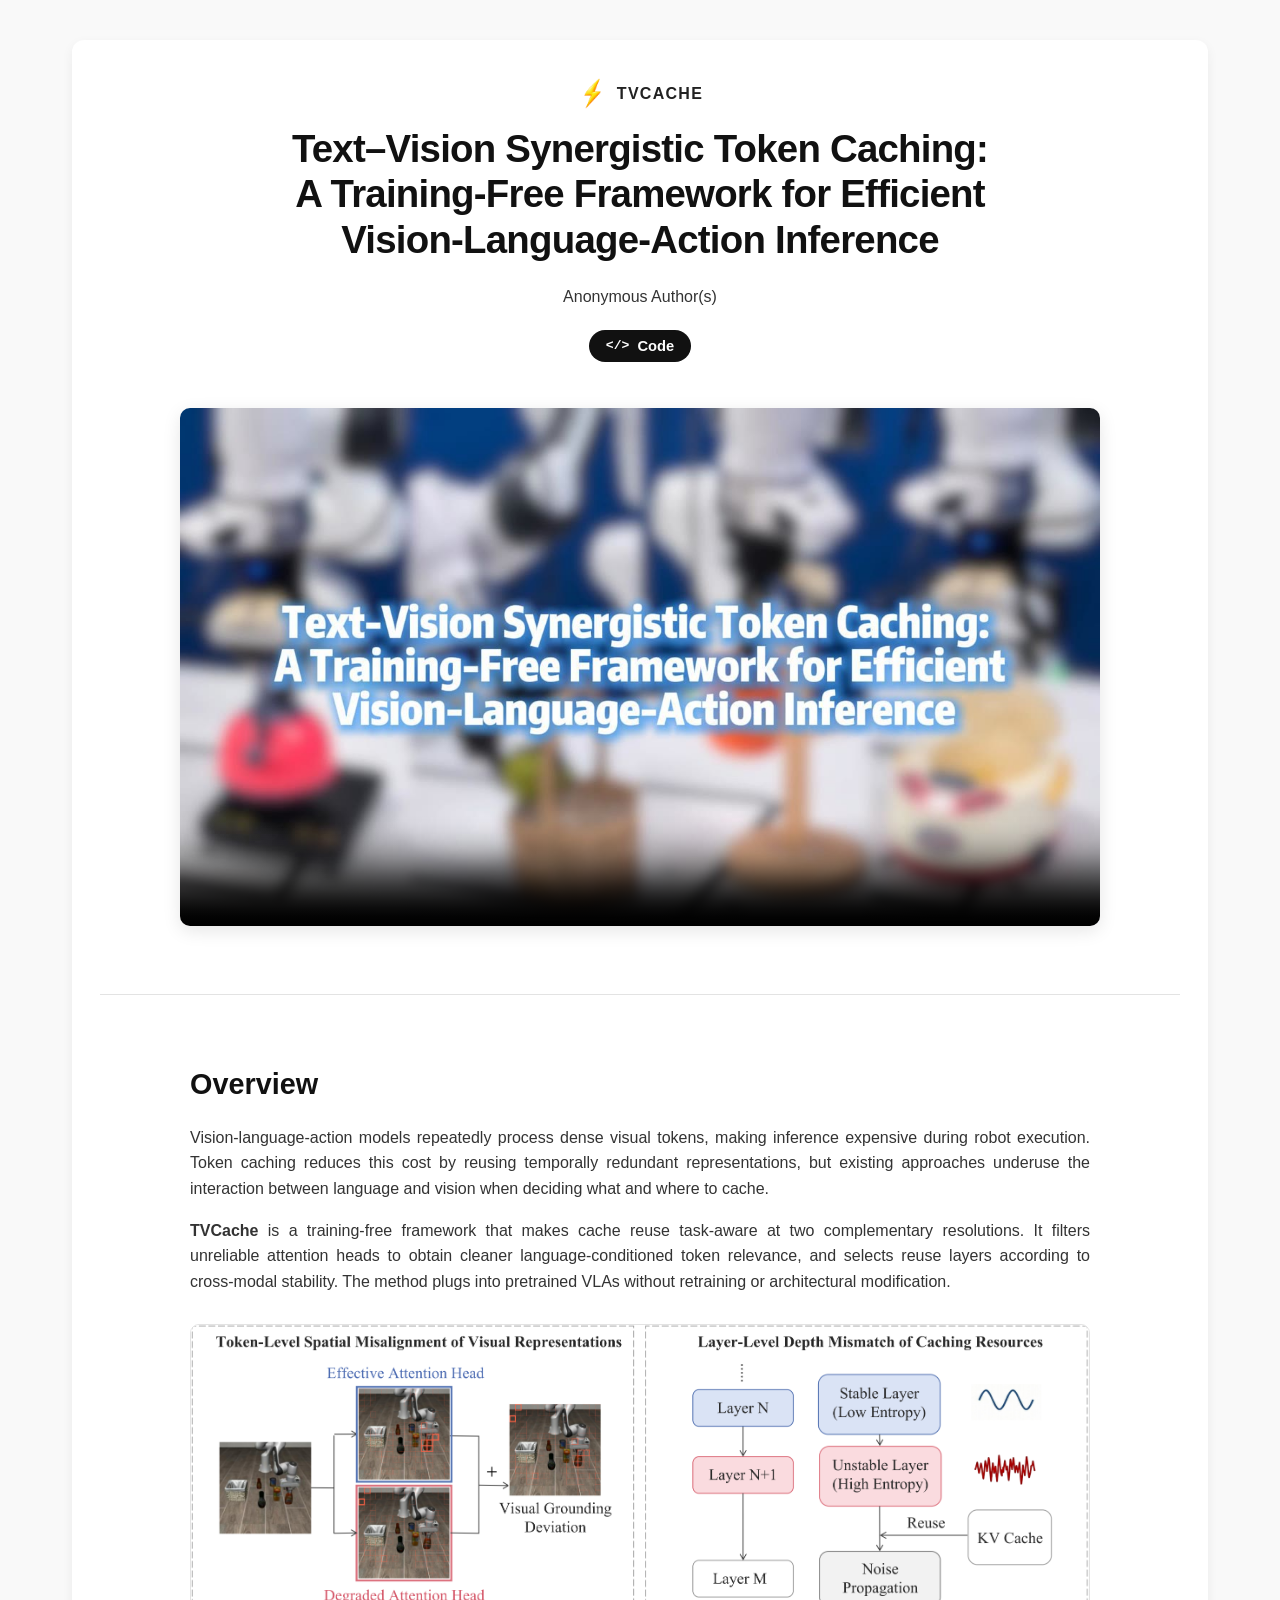
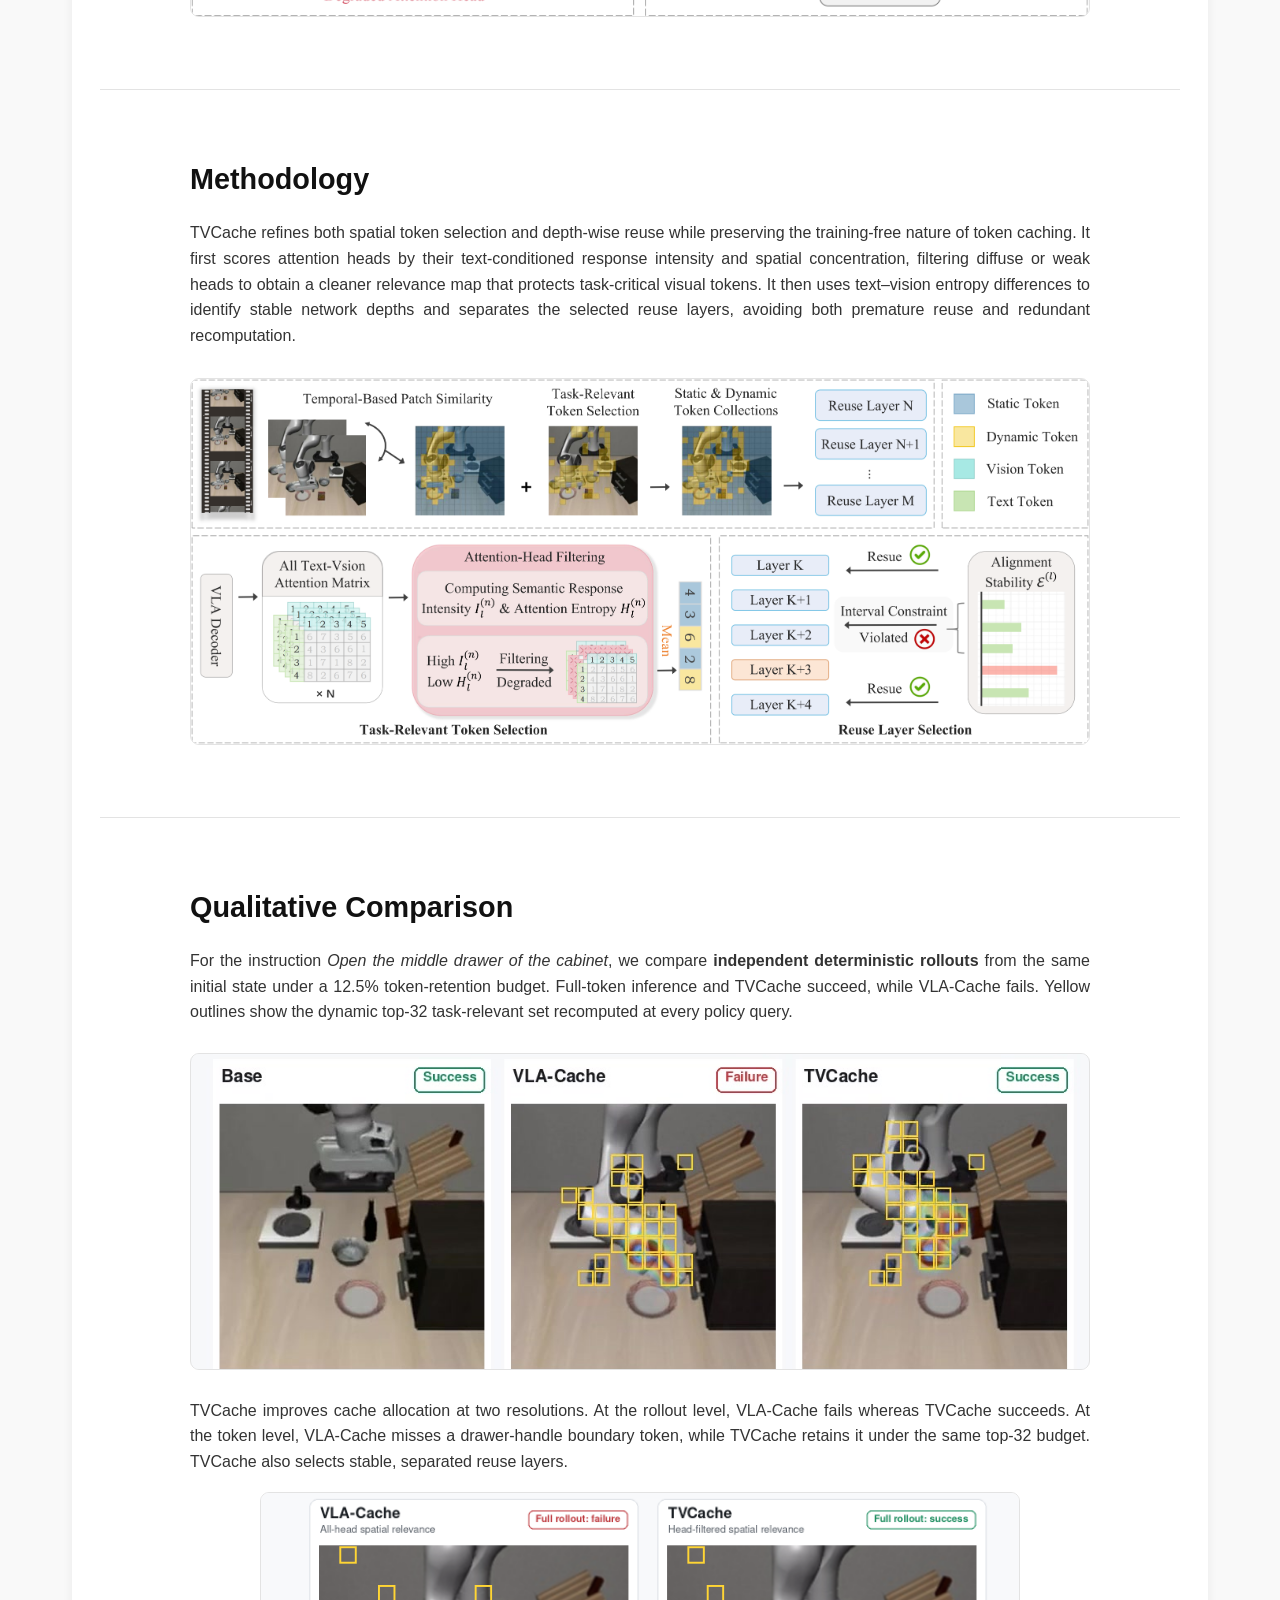
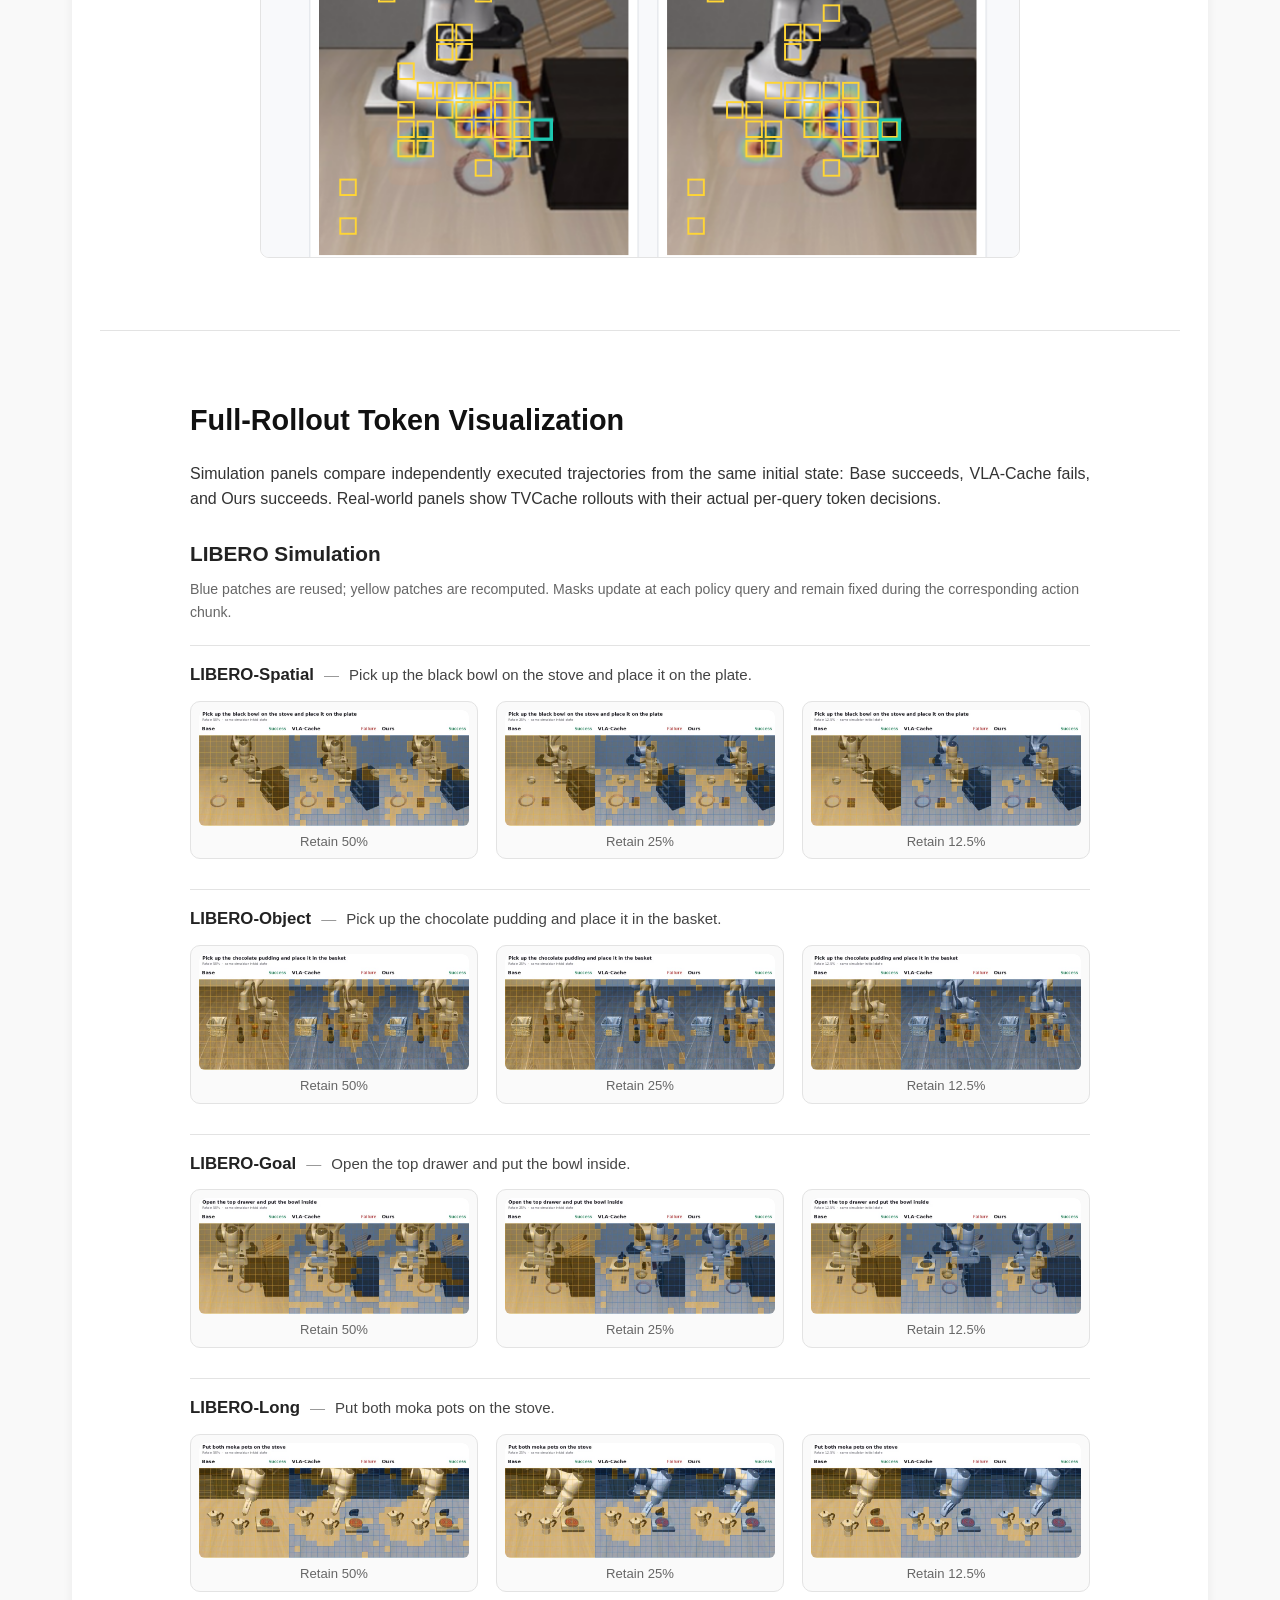
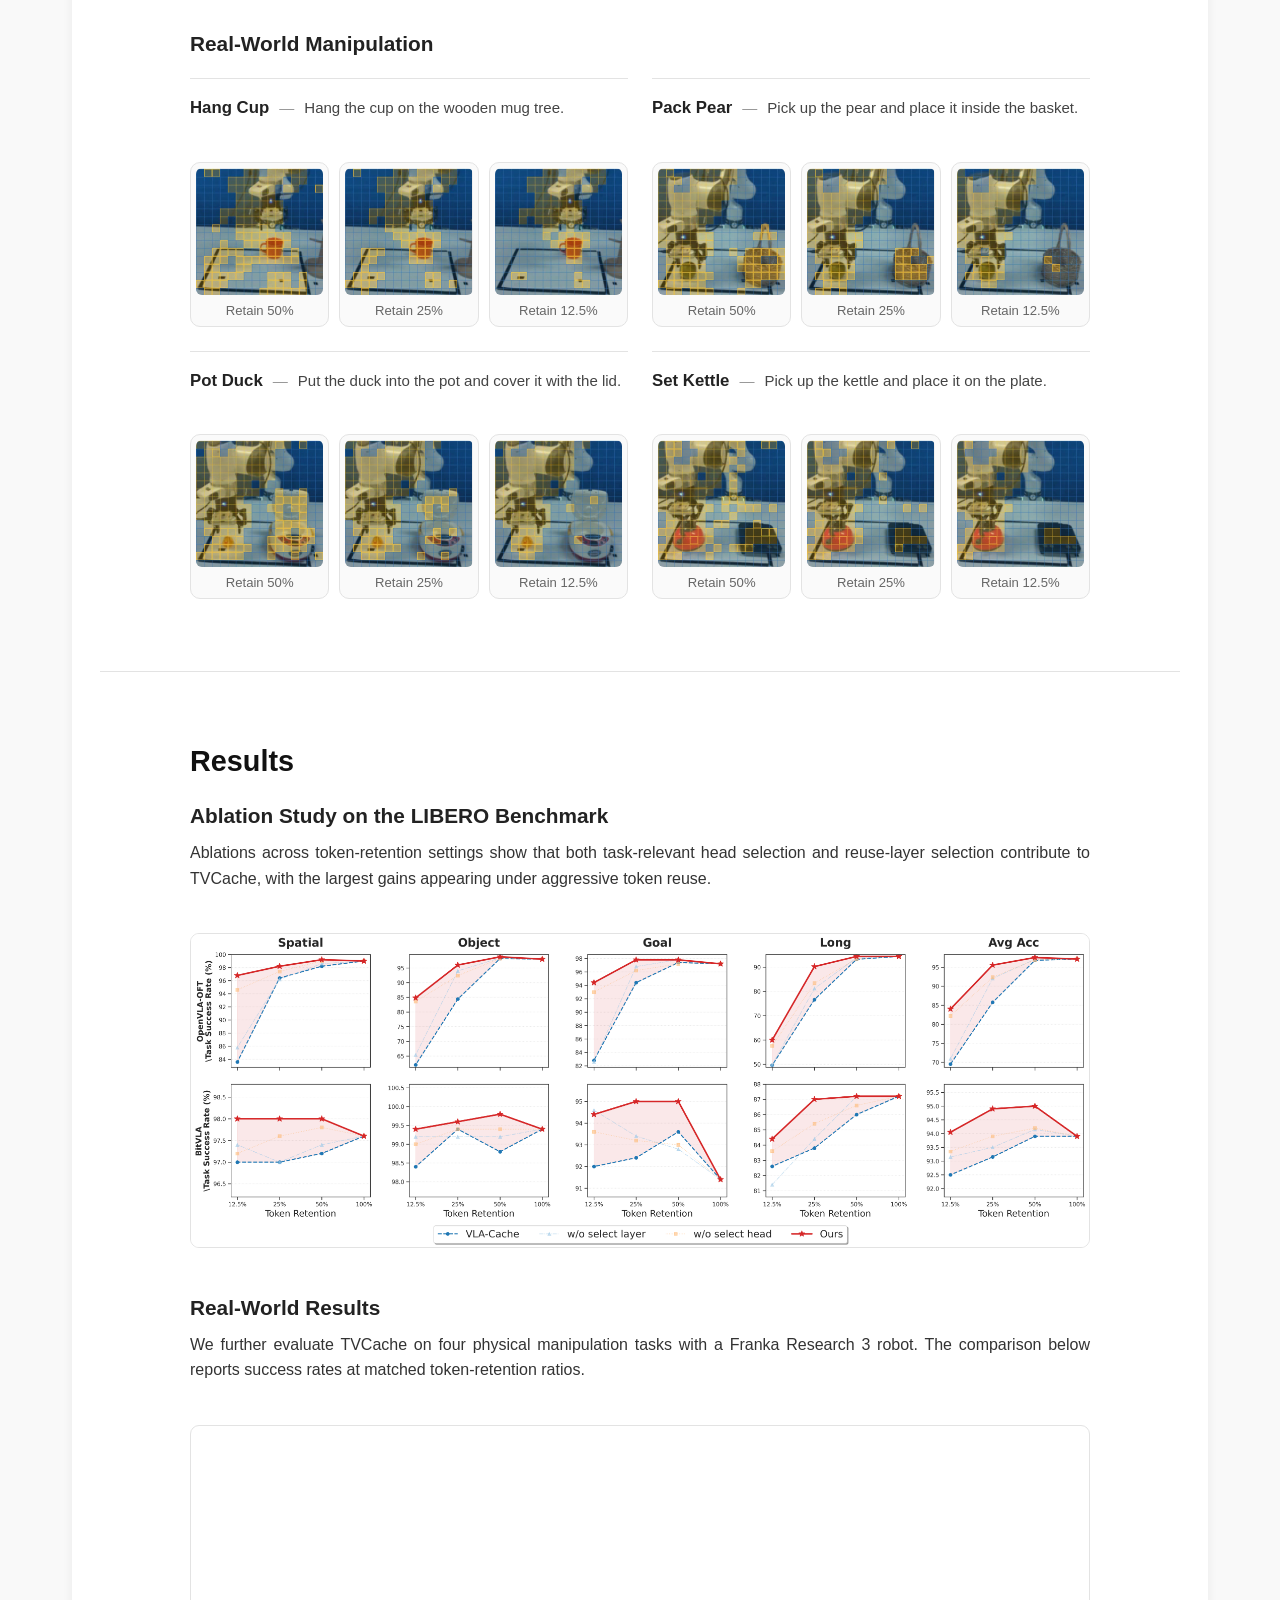
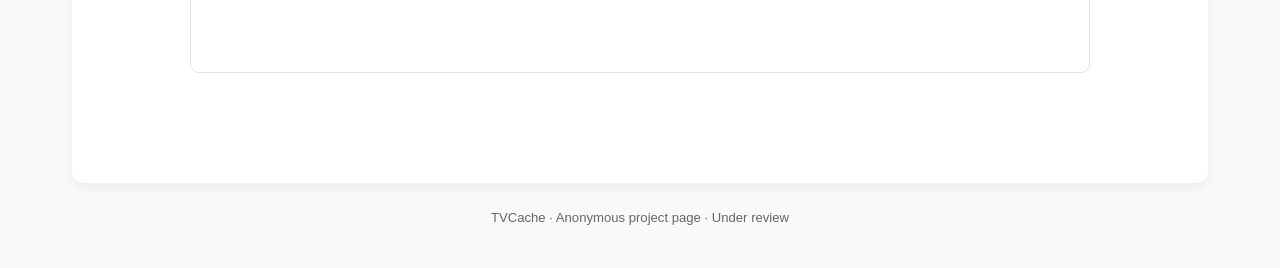
<file: index.html>
<!doctype html>
<html lang="en">
<head>
  <meta charset="utf-8">
  <meta name="viewport" content="width=device-width, initial-scale=1">
  <meta name="robots" content="noindex, nofollow, noarchive, nosnippet, noimageindex">
  <meta name="googlebot" content="noindex, nofollow, noarchive, nosnippet, noimageindex">
  <meta name="referrer" content="no-referrer">
  <meta name="description" content="">
  <title>TVCache · Anonymous Project Page</title>
  <link rel="icon" href="assets/robot-arm-3.png" type="image/png">
  <link rel="stylesheet" href="styles.css">
</head>
<body>
  <main>
    <section class="hero">
      <div class="container hero-inner">
        <div class="title-lockup" aria-label="TVCache">
          <img src="assets/robot-arm-3.png" alt="" aria-hidden="true">
          <span>TVCache</span>
        </div>
        <h1>
          <span class="title-line">Text–Vision Synergistic Token Caching:</span>
          <span class="title-line">A Training-Free Framework for Efficient</span>
          <span class="title-line">Vision-Language-Action Inference</span>
        </h1>
        <p class="authors">Anonymous Author(s)</p>
        <div class="project-links">
          <a class="project-link" href="https://github.com/tvcache-vla/TVCache" target="_blank" rel="noopener noreferrer">
            <span class="code-symbol" aria-hidden="true">&lt;/&gt;</span>
            <span>Code</span>
          </a>
        </div>
      </div>
    </section>

    <section class="teaser">
      <div class="container">
        <video class="hero-video" muted loop playsinline controls preload="none" poster="assets/demo-poster.jpg" data-autoplay>
          <source data-src="assets/demo.mp4" type="video/mp4">
          Your browser does not support HTML5 video.
        </video>
      </div>
    </section>

    <section class="section" id="overview">
      <div class="container content-width">
        <h2>Overview</h2>
        <p>
          Vision-language-action models repeatedly process dense visual tokens, making inference expensive during robot execution. Token caching reduces this cost by reusing temporally redundant representations, but existing approaches underuse the interaction between language and vision when deciding what and where to cache.
        </p>
        <p>
          <strong>TVCache</strong> is a training-free framework that makes cache reuse task-aware at two complementary resolutions. It filters unreliable attention heads to obtain cleaner language-conditioned token relevance, and selects reuse layers according to cross-modal stability. The method plugs into pretrained VLAs without retraining or architectural modification.
        </p>
        <figure>
          <img src="assets/introduction.png" alt="Motivation for text-vision synergistic token caching." loading="lazy" decoding="async">
        </figure>
      </div>
    </section>

    <section class="section" id="method">
      <div class="container content-width">
        <h2>Methodology</h2>
        <p class="section-intro">
          TVCache refines both spatial token selection and depth-wise reuse while preserving the training-free nature of token caching. It first scores attention heads by their text-conditioned response intensity and spatial concentration, filtering diffuse or weak heads to obtain a cleaner relevance map that protects task-critical visual tokens. It then uses text–vision entropy differences to identify stable network depths and separates the selected reuse layers, avoiding both premature reuse and redundant recomputation.
        </p>
        <figure>
          <img src="assets/model-tvcache-2_00.png" alt="Overview of the TVCache framework." loading="lazy" decoding="async">
        </figure>
      </div>
    </section>

    <section class="section" id="qualitative">
      <div class="container content-width">
        <h2>Qualitative Comparison</h2>
        <p class="section-intro">
          For the instruction <em>Open the middle drawer of the cabinet</em>, we compare <strong>independent deterministic rollouts</strong> from the same initial state under a 12.5% token-retention budget. Full-token inference and TVCache succeed, while VLA-Cache fails. Yellow outlines show the dynamic top-32 task-relevant set recomputed at every policy query.
        </p>
        <video class="lazy-video qualitative-video" muted loop playsinline preload="none" data-poster="assets/qualitative/drawer-independent-comparison-no-bottom.jpg">
          <source data-src="assets/qualitative/drawer-independent-comparison-no-bottom.mp4" type="video/mp4">
        </video>
        <p class="qualitative-explanation">
          TVCache improves cache allocation at two resolutions. At the rollout level, VLA-Cache fails whereas TVCache succeeds. At the token level, VLA-Cache misses a drawer-handle boundary token, while TVCache retains it under the same top-32 budget. TVCache also selects stable, separated reuse layers.
        </p>
        <figure class="qualitative-figure">
          <img src="assets/qualitative/drawer-critical-attention-no-bottom.png" alt="VLA-Cache misses a drawer-handle boundary token while TVCache retains it under the same token budget." loading="lazy" decoding="async">
        </figure>
      </div>
    </section>

    <section class="section" id="token-dynamics">
      <div class="container content-width">
        <h2>Full-Rollout Token Visualization</h2>
        <p class="section-intro">
          Simulation panels compare independently executed trajectories from the same initial state: Base succeeds, VLA-Cache fails, and Ours succeeds. Real-world panels show TVCache rollouts with their actual per-query token decisions.
        </p>

        <h3 class="dynamics-heading">LIBERO Simulation</h3>
        <p class="budget-note">Blue patches are reused; yellow patches are recomputed. Masks update at each policy query and remain fixed during the corresponding action chunk.</p>

        <article class="comparison-task simulation-task">
          <h4>LIBERO-Spatial <span>Pick up the black bowl on the stove and place it on the plate.</span></h4>
          <div class="retention-grid three-up">
            <figure><video class="lazy-video" muted loop playsinline controls preload="none" data-poster="assets/method-comparison/libero-spatial-retain-50-comparison-clean.jpg"><source data-src="assets/method-comparison/libero-spatial-retain-50-comparison-clean.mp4" type="video/mp4"></video><figcaption>Retain 50%</figcaption></figure>
            <figure><video class="lazy-video" muted loop playsinline controls preload="none" data-poster="assets/method-comparison/libero-spatial-retain-25-comparison-clean.jpg"><source data-src="assets/method-comparison/libero-spatial-retain-25-comparison-clean.mp4" type="video/mp4"></video><figcaption>Retain 25%</figcaption></figure>
            <figure><video class="lazy-video" muted loop playsinline controls preload="none" data-poster="assets/method-comparison/libero-spatial-retain-12p5-comparison-clean.jpg"><source data-src="assets/method-comparison/libero-spatial-retain-12p5-comparison-clean.mp4" type="video/mp4"></video><figcaption>Retain 12.5%</figcaption></figure>
          </div>
        </article>

        <article class="comparison-task simulation-task">
          <h4>LIBERO-Object <span>Pick up the chocolate pudding and place it in the basket.</span></h4>
          <div class="retention-grid three-up">
            <figure><video class="lazy-video" muted loop playsinline controls preload="none" data-poster="assets/method-comparison/libero-object-retain-50-comparison-clean.jpg"><source data-src="assets/method-comparison/libero-object-retain-50-comparison-clean.mp4" type="video/mp4"></video><figcaption>Retain 50%</figcaption></figure>
            <figure><video class="lazy-video" muted loop playsinline controls preload="none" data-poster="assets/method-comparison/libero-object-retain-25-comparison-clean.jpg"><source data-src="assets/method-comparison/libero-object-retain-25-comparison-clean.mp4" type="video/mp4"></video><figcaption>Retain 25%</figcaption></figure>
            <figure><video class="lazy-video" muted loop playsinline controls preload="none" data-poster="assets/method-comparison/libero-object-retain-12p5-comparison-clean.jpg"><source data-src="assets/method-comparison/libero-object-retain-12p5-comparison-clean.mp4" type="video/mp4"></video><figcaption>Retain 12.5%</figcaption></figure>
          </div>
        </article>

        <article class="comparison-task simulation-task">
          <h4>LIBERO-Goal <span>Open the top drawer and put the bowl inside.</span></h4>
          <div class="retention-grid three-up">
            <figure><video class="lazy-video" muted loop playsinline controls preload="none" data-poster="assets/method-comparison/libero-goal-retain-50-comparison-clean.jpg"><source data-src="assets/method-comparison/libero-goal-retain-50-comparison-clean.mp4" type="video/mp4"></video><figcaption>Retain 50%</figcaption></figure>
            <figure><video class="lazy-video" muted loop playsinline controls preload="none" data-poster="assets/method-comparison/libero-goal-retain-25-comparison-clean.jpg"><source data-src="assets/method-comparison/libero-goal-retain-25-comparison-clean.mp4" type="video/mp4"></video><figcaption>Retain 25%</figcaption></figure>
            <figure><video class="lazy-video" muted loop playsinline controls preload="none" data-poster="assets/method-comparison/libero-goal-retain-12p5-comparison-clean.jpg"><source data-src="assets/method-comparison/libero-goal-retain-12p5-comparison-clean.mp4" type="video/mp4"></video><figcaption>Retain 12.5%</figcaption></figure>
          </div>
        </article>

        <article class="comparison-task simulation-task">
          <h4>LIBERO-Long <span>Put both moka pots on the stove.</span></h4>
          <div class="retention-grid three-up">
            <figure><video class="lazy-video" muted loop playsinline controls preload="none" data-poster="assets/method-comparison/libero-long-retain-50-comparison-clean.jpg"><source data-src="assets/method-comparison/libero-long-retain-50-comparison-clean.mp4" type="video/mp4"></video><figcaption>Retain 50%</figcaption></figure>
            <figure><video class="lazy-video" muted loop playsinline controls preload="none" data-poster="assets/method-comparison/libero-long-retain-25-comparison-clean.jpg"><source data-src="assets/method-comparison/libero-long-retain-25-comparison-clean.mp4" type="video/mp4"></video><figcaption>Retain 25%</figcaption></figure>
            <figure><video class="lazy-video" muted loop playsinline controls preload="none" data-poster="assets/method-comparison/libero-long-retain-12p5-comparison-clean.jpg"><source data-src="assets/method-comparison/libero-long-retain-12p5-comparison-clean.mp4" type="video/mp4"></video><figcaption>Retain 12.5%</figcaption></figure>
          </div>
        </article>

        <div id="real-world-trajectories">
          <h3 class="dynamics-heading real-dynamics-heading">Real-World Manipulation</h3>
          <div class="real-task-grid">

          <article class="comparison-task real-world-task">
            <h4>Hang Cup <span>Hang the cup on the wooden mug tree.</span></h4>
            <div class="retention-grid three-up real-retention-grid">
              <figure><video class="lazy-video" muted loop playsinline controls preload="none" data-poster="assets/token-dynamics/real-hang-cup-retain-50-tvcache-clean.jpg"><source data-src="assets/token-dynamics/real-hang-cup-retain-50-tvcache-clean.mp4" type="video/mp4"></video><figcaption>Retain 50%</figcaption></figure>
              <figure><video class="lazy-video" muted loop playsinline controls preload="none" data-poster="assets/token-dynamics/real-hang-cup-retain-25-tvcache-clean.jpg"><source data-src="assets/token-dynamics/real-hang-cup-retain-25-tvcache-clean.mp4" type="video/mp4"></video><figcaption>Retain 25%</figcaption></figure>
              <figure><video class="lazy-video" muted loop playsinline controls preload="none" data-poster="assets/token-dynamics/real-hang-cup-retain-12p5-tvcache-clean.jpg"><source data-src="assets/token-dynamics/real-hang-cup-retain-12p5-tvcache-clean.mp4" type="video/mp4"></video><figcaption>Retain 12.5%</figcaption></figure>
            </div>
          </article>

          <article class="comparison-task real-world-task">
            <h4>Pack Pear <span>Pick up the pear and place it inside the basket.</span></h4>
            <div class="retention-grid three-up real-retention-grid">
              <figure><video class="lazy-video" muted loop playsinline controls preload="none" data-poster="assets/token-dynamics/real-place-pear-retain-50-tvcache-clean.jpg"><source data-src="assets/token-dynamics/real-place-pear-retain-50-tvcache-clean.mp4" type="video/mp4"></video><figcaption>Retain 50%</figcaption></figure>
              <figure><video class="lazy-video" muted loop playsinline controls preload="none" data-poster="assets/token-dynamics/real-place-pear-retain-25-tvcache-clean.jpg"><source data-src="assets/token-dynamics/real-place-pear-retain-25-tvcache-clean.mp4" type="video/mp4"></video><figcaption>Retain 25%</figcaption></figure>
              <figure><video class="lazy-video" muted loop playsinline controls preload="none" data-poster="assets/token-dynamics/real-place-pear-retain-12p5-tvcache-clean.jpg"><source data-src="assets/token-dynamics/real-place-pear-retain-12p5-tvcache-clean.mp4" type="video/mp4"></video><figcaption>Retain 12.5%</figcaption></figure>
            </div>
          </article>

          <article class="comparison-task real-world-task">
            <h4>Pot Duck <span>Put the duck into the pot and cover it with the lid.</span></h4>
            <div class="retention-grid three-up real-retention-grid">
              <figure><video class="lazy-video" muted loop playsinline controls preload="none" data-poster="assets/token-dynamics/real-put-duck-retain-50-tvcache-clean.jpg"><source data-src="assets/token-dynamics/real-put-duck-retain-50-tvcache-clean.mp4" type="video/mp4"></video><figcaption>Retain 50%</figcaption></figure>
              <figure><video class="lazy-video" muted loop playsinline controls preload="none" data-poster="assets/token-dynamics/real-put-duck-retain-25-tvcache-clean.jpg"><source data-src="assets/token-dynamics/real-put-duck-retain-25-tvcache-clean.mp4" type="video/mp4"></video><figcaption>Retain 25%</figcaption></figure>
              <figure><video class="lazy-video" muted loop playsinline controls preload="none" data-poster="assets/token-dynamics/real-put-duck-retain-12p5-tvcache-clean.jpg"><source data-src="assets/token-dynamics/real-put-duck-retain-12p5-tvcache-clean.mp4" type="video/mp4"></video><figcaption>Retain 12.5%</figcaption></figure>
            </div>
          </article>

          <article class="comparison-task real-world-task">
            <h4>Set Kettle <span>Pick up the kettle and place it on the plate.</span></h4>
            <div class="retention-grid three-up real-retention-grid">
              <figure><video class="lazy-video" muted loop playsinline controls preload="none" data-poster="assets/token-dynamics/real-set-kettle-retain-50-tvcache-clean.jpg"><source data-src="assets/token-dynamics/real-set-kettle-retain-50-tvcache-clean.mp4" type="video/mp4"></video><figcaption>Retain 50%</figcaption></figure>
              <figure><video class="lazy-video" muted loop playsinline controls preload="none" data-poster="assets/token-dynamics/real-set-kettle-retain-25-tvcache-clean.jpg"><source data-src="assets/token-dynamics/real-set-kettle-retain-25-tvcache-clean.mp4" type="video/mp4"></video><figcaption>Retain 25%</figcaption></figure>
              <figure><video class="lazy-video" muted loop playsinline controls preload="none" data-poster="assets/token-dynamics/real-set-kettle-retain-12p5-tvcache-clean.jpg"><source data-src="assets/token-dynamics/real-set-kettle-retain-12p5-tvcache-clean.mp4" type="video/mp4"></video><figcaption>Retain 12.5%</figcaption></figure>
            </div>
          </article>
          </div>
        </div>
      </div>
    </section>

    <section class="section" id="comparison">
      <div class="container content-width">
        <h2>Results</h2>
        <h3 class="result-heading">Ablation Study on the LIBERO Benchmark</h3>
        <p class="section-intro">
          Ablations across token-retention settings show that both task-relevant head selection and reuse-layer selection contribute to TVCache, with the largest gains appearing under aggressive token reuse.
        </p>
        <figure class="compact-figure simulation-ablation-figure">
          <img src="assets/ablation-study.png" alt="Ablation study of task-relevant head selection and reuse-layer selection on OpenVLA-OFT and BitVLA." loading="lazy" decoding="async">
        </figure>
        <h3 class="result-heading real-world-heading">Real-World Results</h3>
        <p>
          We further evaluate TVCache on four physical manipulation tasks with a Franka Research 3 robot. The comparison below reports success rates at matched token-retention ratios.
        </p>
        <figure class="compact-figure">
          <img src="assets/flat_bar_chart_2.png" alt="Real-world comparison between TVCache and VLA-Cache across HangCup, PlacePear, PlaceKettle, and PutDuck." loading="lazy" decoding="async">
        </figure>
      </div>
    </section>
  </main>

  <footer>
    <div class="container">
      <p>TVCache · Anonymous project page · Under review</p>
    </div>
  </footer>
  <script src="site.js" defer></script>
</body>
</html>
</file>
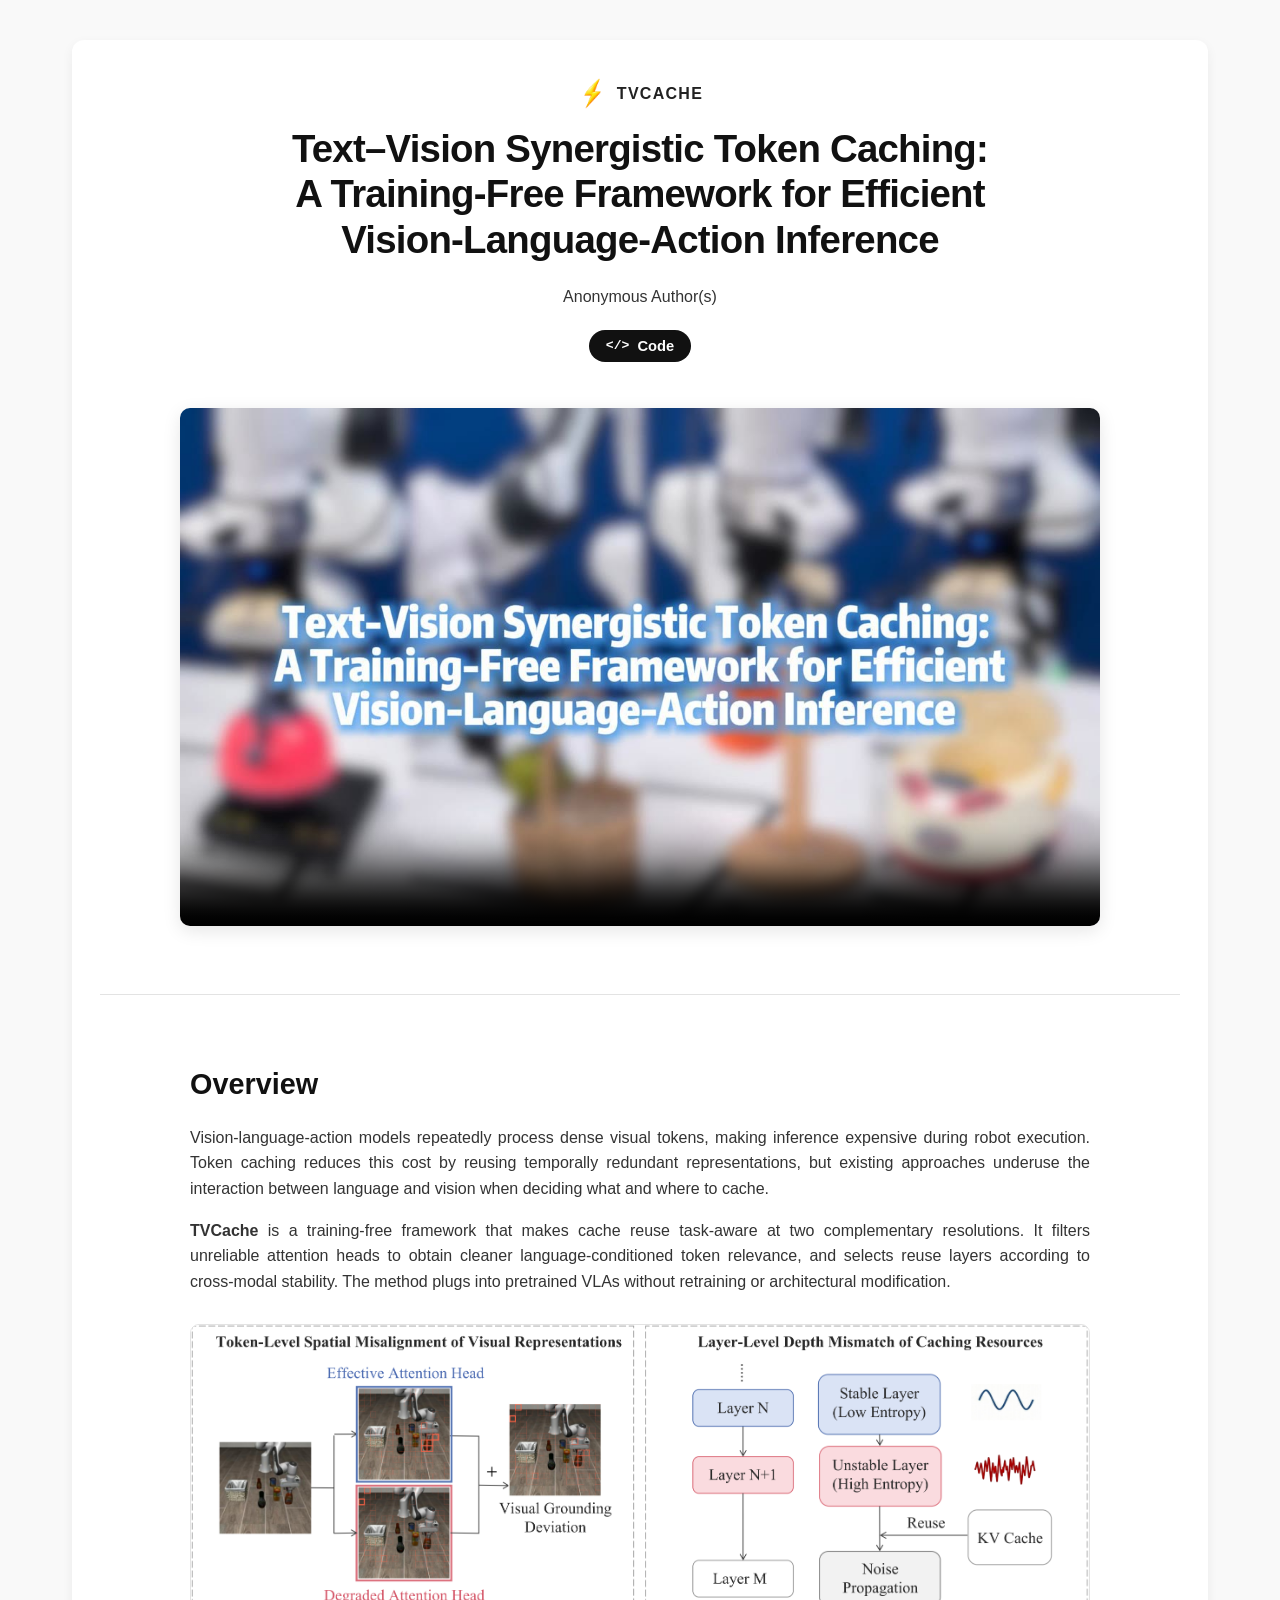
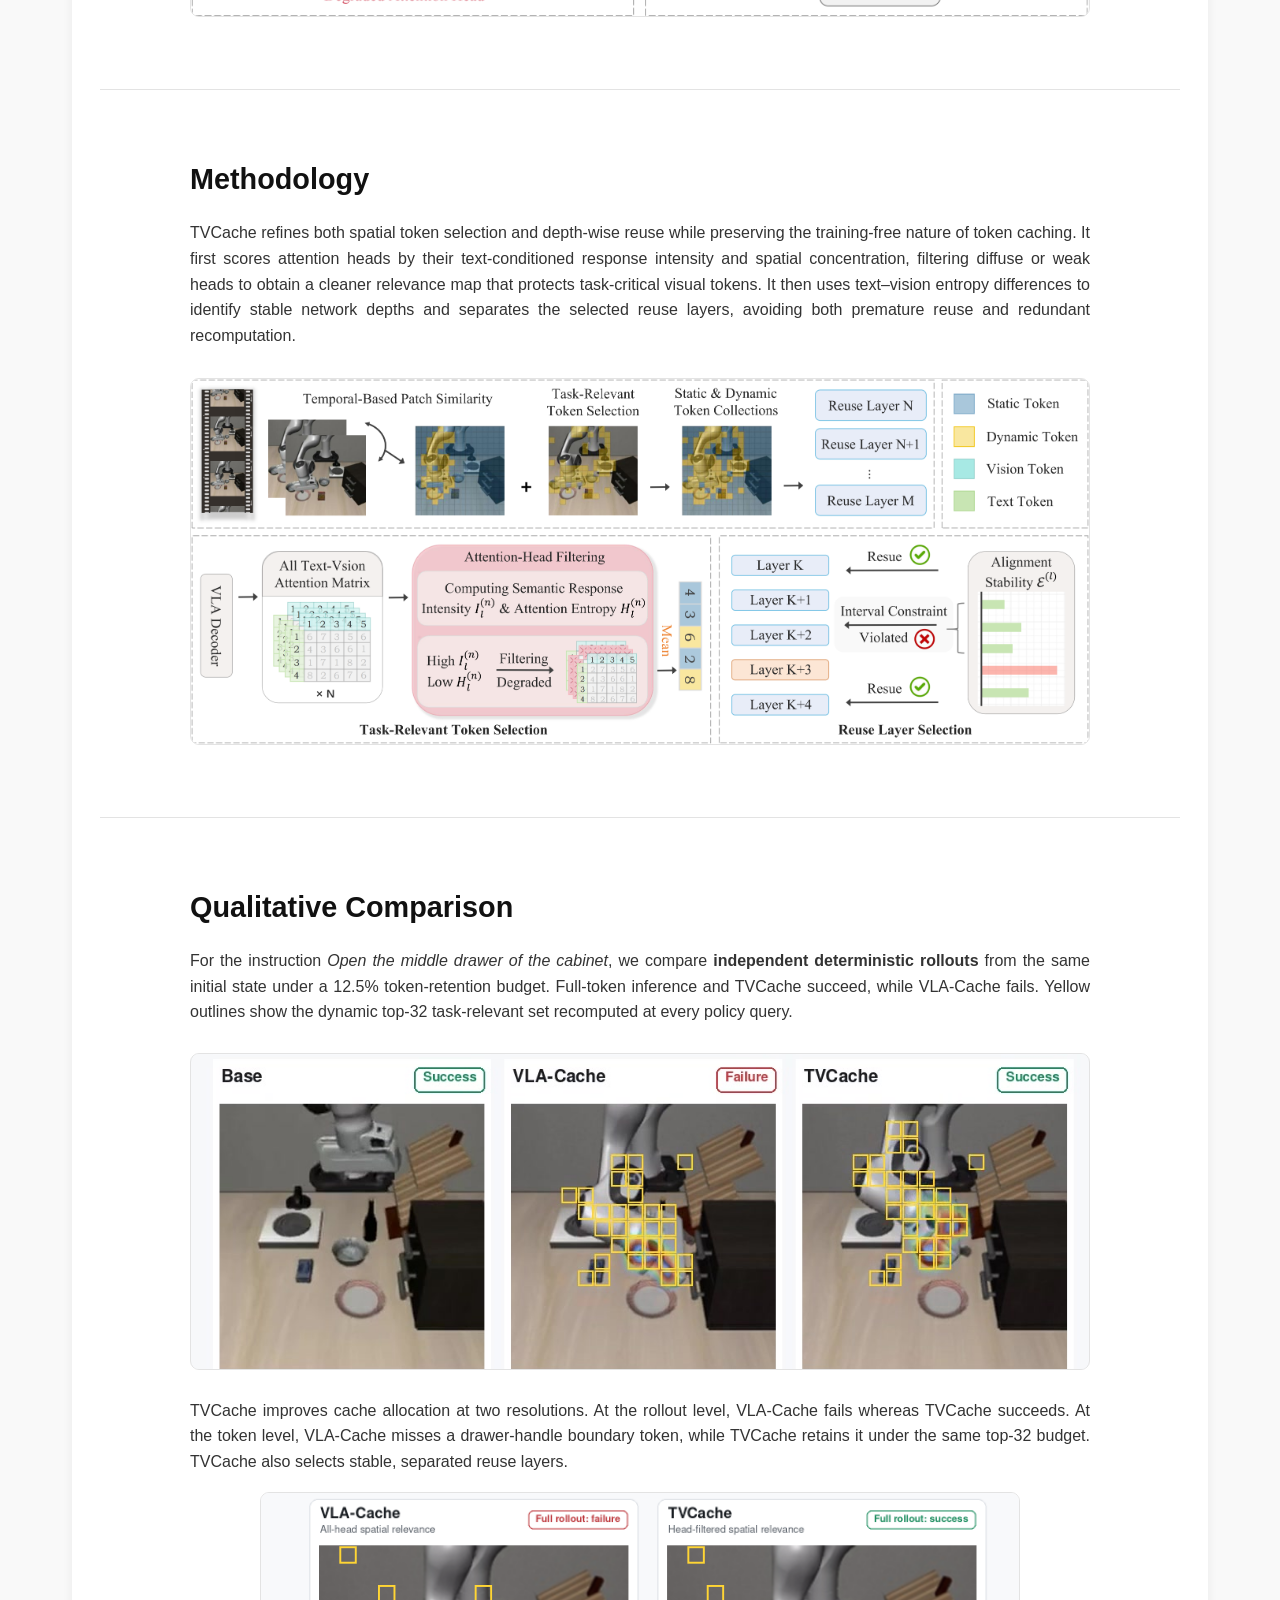
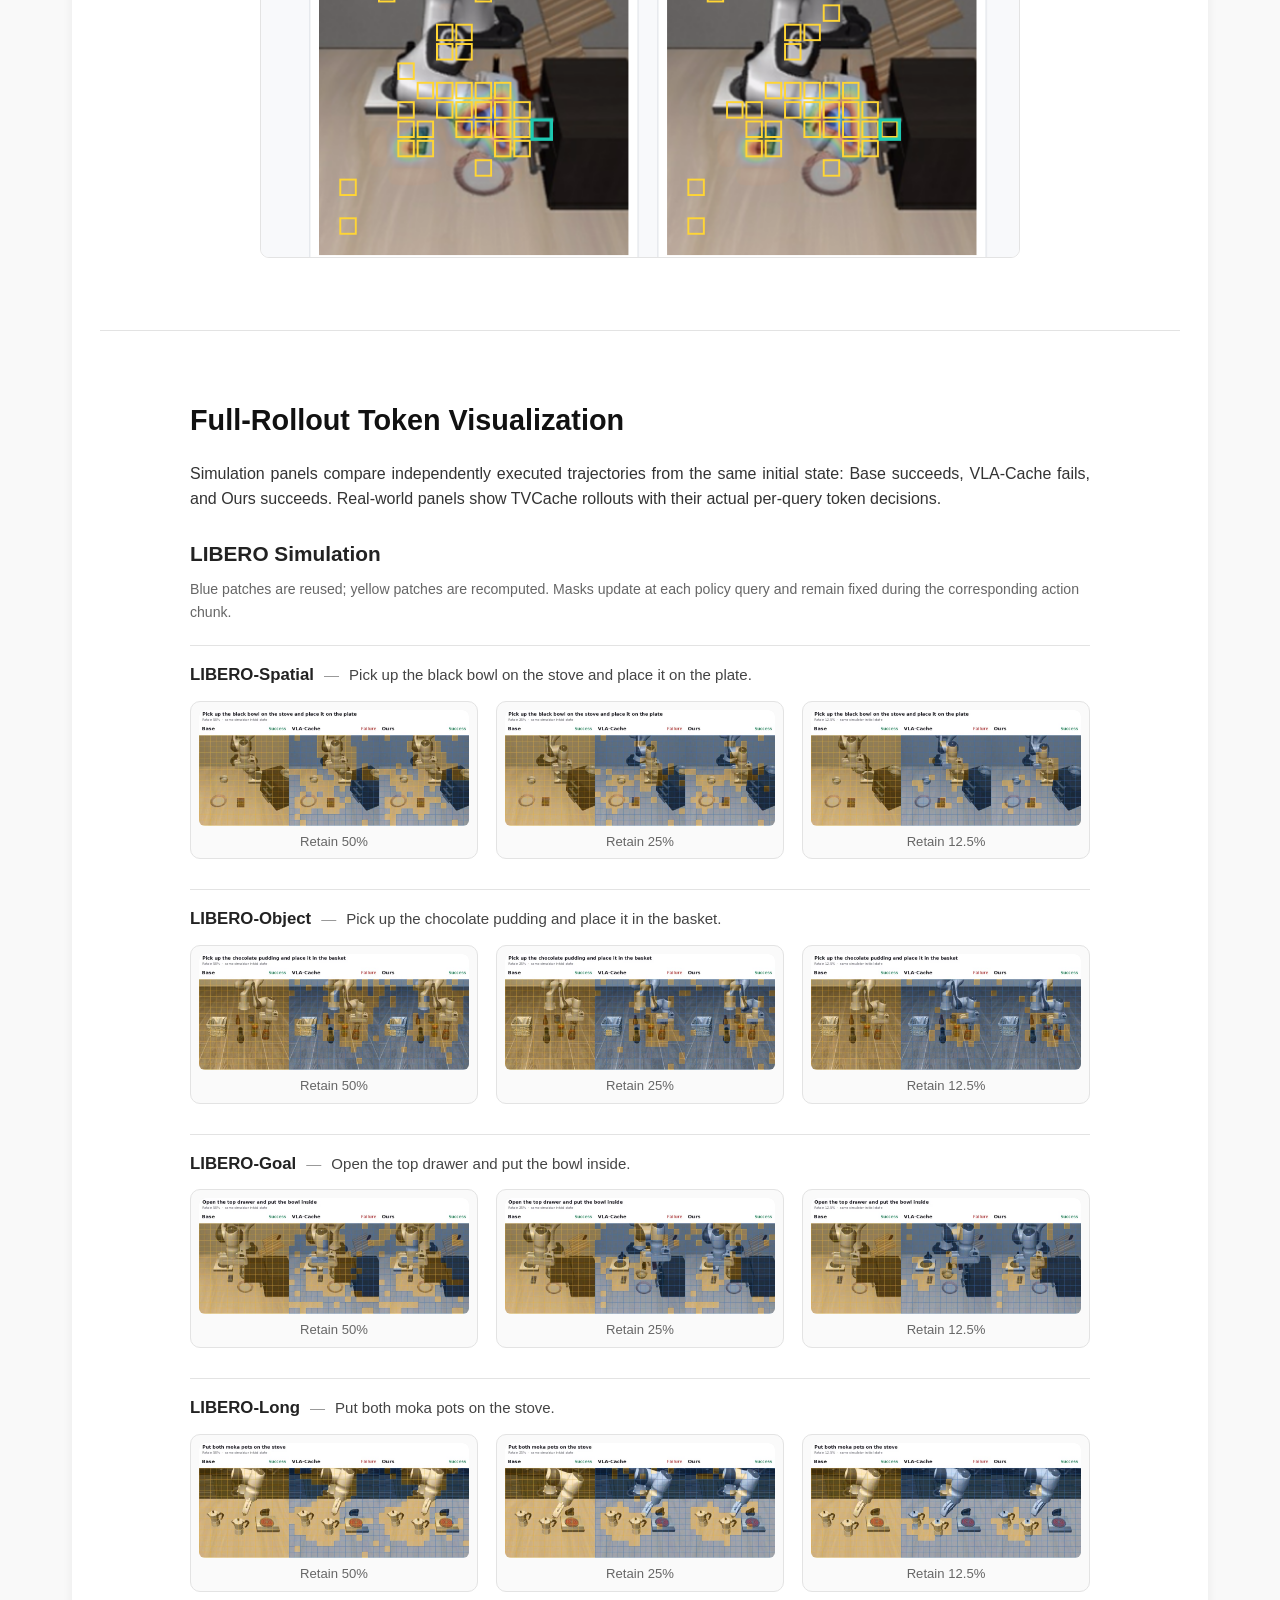
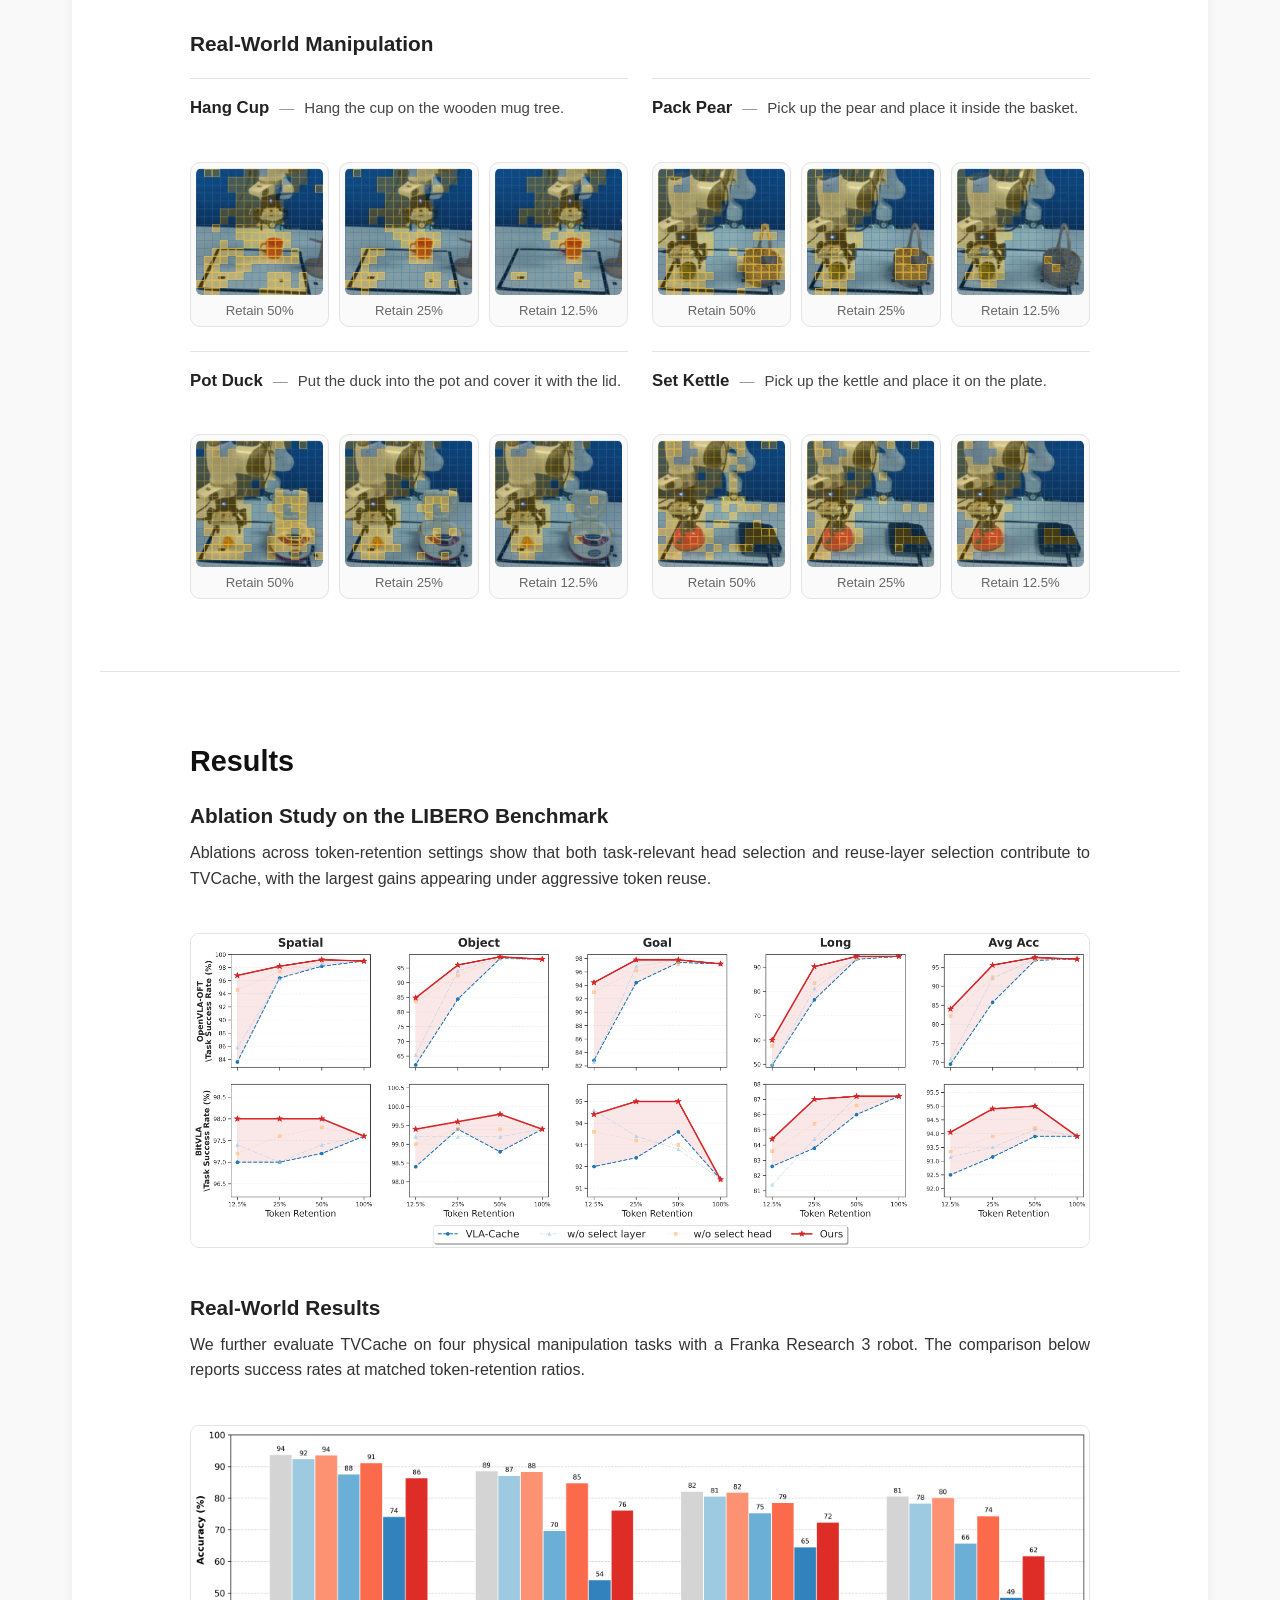
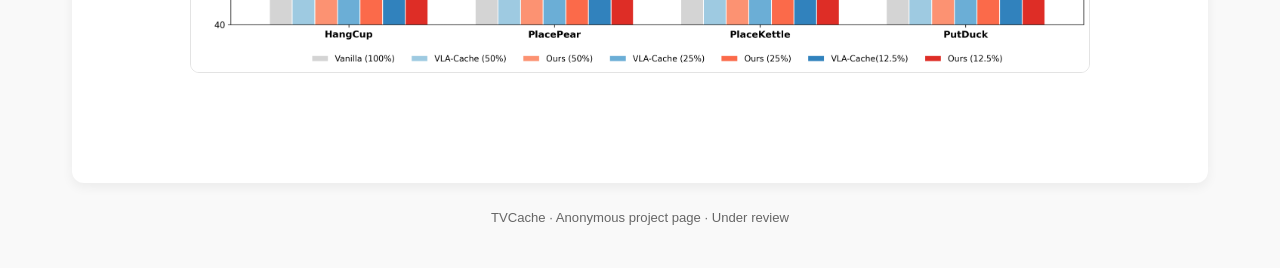
<file: p-7d4a9c3e1f6b82d5/index.html>
<!doctype html>
<html lang="en">
<head>
  <meta charset="utf-8">
  <meta name="viewport" content="width=device-width, initial-scale=1">
  <meta name="robots" content="noindex, nofollow, noarchive, nosnippet, noimageindex">
  <meta http-equiv="refresh" content="0; url=/">
  <link rel="canonical" href="https://tvcache-vla.github.io/">
  <title>TVCache</title>
  <script>window.location.replace("/");</script>
</head>
<body>
  <p>This project page has moved to <a href="/">https://tvcache-vla.github.io/</a>.</p>
</body>
</html>
</file>
<file: styles.css>
:root {
  --text: #222222;
  --muted: #666666;
  --line: #e3e3e3;
  --light: #f6f6f6;
  --page-background: #f9f9f9;
  --surface: #ffffff;
  --page-width: 1080px;
  --shell-width: 1136px;
}

* {
  box-sizing: border-box;
}

html {
  scroll-behavior: smooth;
}

body {
  margin: 0;
  padding: 40px 20px;
  color: var(--text);
  background: var(--page-background);
  font-family: 'Inter', sans-serif;
  font-size: 16px;
  line-height: 1.6;
  -webkit-font-smoothing: antialiased;
}

main {
  width: 100%;
  max-width: var(--shell-width);
  margin: 0 auto;
  padding: 38px 28px;
  overflow: hidden;
  border-radius: 12px;
  background: var(--surface);
  box-shadow: 0 4px 12px rgba(0, 0, 0, 0.06);
}

img,
video {
  display: block;
  width: 100%;
}

.container {
  width: 100%;
  max-width: var(--page-width);
  margin: 0 auto;
}

.content-width {
  max-width: 900px;
}

.hero {
  padding: 0 0 38px;
  text-align: center;
}

.hero-inner {
  max-width: 1080px;
}

.title-lockup {
  display: inline-flex;
  align-items: center;
  gap: 9px;
  margin-bottom: 17px;
  color: #222222;
  font-size: 1rem;
  font-weight: 700;
  letter-spacing: 0.08em;
  text-transform: uppercase;
}

.title-lockup img {
  width: 31px;
  height: 31px;
  object-fit: contain;
}

h1,
h2,
h3,
p {
  margin-top: 0;
}

h1 {
  max-width: 1040px;
  margin: 0 auto;
  color: #111111;
  font-size: clamp(2rem, 4vw, 2.4rem);
  font-weight: 700;
  line-height: 1.18;
  letter-spacing: -0.02em;
}

.title-line {
  display: block;
}

.authors {
  margin: 22px 0 0;
  color: #333333;
  font-size: 1rem;
}

.project-links {
  display: flex;
  justify-content: center;
  margin-top: 20px;
}

.project-link {
  display: inline-flex;
  align-items: center;
  gap: 8px;
  padding: 9px 17px;
  border-radius: 999px;
  color: #ffffff;
  background: #111111;
  font-size: 0.92rem;
  font-weight: 600;
  line-height: 1;
  text-decoration: none;
  transition: background-color 160ms ease, transform 160ms ease;
}

.project-link:hover {
  background: #333333;
  transform: translateY(-1px);
}

.project-link:focus-visible {
  outline: 3px solid rgba(17, 17, 17, 0.25);
  outline-offset: 3px;
}

.code-symbol {
  font-family: ui-monospace, SFMono-Regular, Menlo, Consolas, monospace;
  font-size: 0.82rem;
}

.teaser {
  padding: 8px 0 68px;
}

.teaser .container {
  max-width: 920px;
}

.teaser video {
  aspect-ratio: 16 / 9;
  background: #000000;
  border-radius: 10px;
  box-shadow: 0 5px 18px rgba(0, 0, 0, 0.1);
  object-fit: cover;
}

.caption,
figcaption {
  margin: 10px auto 0;
  color: var(--muted);
  font-size: 0.88rem;
  line-height: 1.5;
  text-align: center;
}

.section {
  padding: 72px 0;
  border-top: 1px solid var(--line);
}

h2 {
  margin-bottom: 22px;
  color: #111111;
  font-size: 1.8rem;
  font-weight: 700;
  line-height: 1.25;
}

h3 {
  margin-bottom: 8px;
  color: #222222;
  font-size: 1.3rem;
  line-height: 1.35;
}

.section p {
  color: #333333;
  text-align: justify;
}

.section-intro,
.result-summary {
  margin-bottom: 28px;
}

figure {
  margin: 30px 0 0;
}

figure img {
  border: 1px solid var(--line);
  border-radius: 9px;
}

.qualitative-video {
  aspect-ratio: 1080 / 380;
  border: 1px solid var(--line);
  border-radius: 9px;
  background: #f7f8fa;
  object-fit: contain;
}

.qualitative-explanation {
  margin: 28px 0 0;
}

.qualitative-figure {
  max-width: 760px;
  margin: 18px auto 0;
}

.failure-recovery-task {
  margin: 14px 0 38px;
  padding: 18px;
  border: 1px solid var(--line);
  border-radius: 10px;
  background: #fafafa;
}

.failure-recovery-task h4 {
  display: flex;
  flex-wrap: wrap;
  gap: 5px 10px;
  margin: 0;
  font-size: 1.05rem;
}

.failure-recovery-task h4 span {
  color: #444444;
  font-size: 0.94rem;
  font-weight: 400;
}

.failure-recovery-task h4 span::before {
  margin-right: 10px;
  color: #999999;
  content: "—";
}

.failure-recovery-task figure {
  max-width: 688px;
  margin: 15px auto 0;
}

.rollout-gif {
  border-radius: 7px;
  background: #ffffff;
}

.additional-rollouts-heading {
  margin-top: 0;
}

.dynamics-heading {
  margin: 0 0 14px;
  font-size: 1.3rem;
}

.real-dynamics-heading {
  margin-top: 38px;
}

.real-attention-grid {
  display: grid;
  grid-template-columns: minmax(0, 1fr);
  gap: 18px;
  margin: 20px 0 34px;
}

.real-attention-grid figure {
  margin: 0;
}

.real-attention-grid a {
  display: block;
  border-radius: 9px;
}

.real-attention-grid img {
  border: 1px solid var(--line);
  border-radius: 9px;
  background: #ffffff;
}

.comparison-note {
  margin: -10px 0 28px;
  color: var(--muted) !important;
  font-size: 0.92rem;
}

.budget-note {
  margin: -4px 0 22px;
  color: var(--muted) !important;
  font-size: 0.88rem;
  text-align: left !important;
}

.libero-grid {
  display: grid;
  grid-template-columns: repeat(2, minmax(0, 1fr));
  gap: 22px;
  margin-top: 20px;
}

.libero-card {
  overflow: hidden;
  margin: 0;
  border: 1px solid var(--line);
  border-radius: 10px;
  background: #ffffff;
  box-shadow: 0 3px 12px rgba(0, 0, 0, 0.045);
}

.libero-card > figcaption {
  display: flex;
  align-items: baseline;
  justify-content: space-between;
  gap: 14px;
  margin: 0;
  padding: 11px 13px 10px;
  border-bottom: 1px solid var(--line);
  color: #222222;
  text-align: left;
}

.libero-card > figcaption strong {
  color: #111111;
  font-size: 0.92rem;
}

.libero-card > figcaption span {
  overflow: hidden;
  color: var(--muted);
  font-size: 0.78rem;
  text-overflow: ellipsis;
  white-space: nowrap;
}

.libero-video {
  aspect-ratio: 960 / 404;
  background: #f2f2f2;
  object-fit: contain;
}

.comparison-task {
  margin-top: 30px;
  padding-top: 18px;
  border-top: 1px solid var(--line);
}

.comparison-task h4 {
  display: flex;
  align-items: baseline;
  flex-wrap: wrap;
  gap: 5px 10px;
  margin: 0 0 14px;
  color: #222222;
  font-size: 1.05rem;
  line-height: 1.35;
}

.comparison-task h4 span {
  color: #444444;
  font-size: 0.94rem;
  font-weight: 400;
}

.comparison-task h4 span::before {
  margin-right: 10px;
  color: #999999;
  content: "—";
}

.simulation-task:first-of-type {
  margin-top: 20px;
}

.retention-grid {
  display: grid;
  grid-template-columns: repeat(2, minmax(0, 1fr));
  gap: 18px;
  width: 100%;
  max-width: 960px;
  margin-right: auto;
  margin-left: auto;
}

.retention-grid.three-up {
  grid-template-columns: repeat(3, minmax(0, 1fr));
}

.retention-grid figure {
  margin: 0;
  padding: 8px 8px 7px;
  border: 1px solid var(--line);
  border-radius: 10px;
  background: #fafafa;
}

.retention-grid video {
  aspect-ratio: 960 / 412;
  background: #eeeeee;
  border-radius: 6px;
  object-fit: contain;
}

.retention-grid figcaption {
  margin-top: 6px;
  font-size: 0.82rem;
}

.real-task-grid {
  display: grid;
  grid-template-columns: repeat(2, minmax(0, 1fr));
  gap: 24px;
  margin-top: 20px;
}

.real-world-task {
  max-width: none;
  margin-top: 0;
  margin-right: 0;
  margin-left: 0;
}

.real-world-task h4 {
  min-height: 3em;
}

.real-retention-grid {
  gap: 10px;
  max-width: none;
}

.real-retention-grid figure {
  padding: 5px;
}

.real-retention-grid video {
  aspect-ratio: 1;
}

.dynamics-caption {
  margin-top: 14px;
}

.result-heading {
  margin: 0 0 10px;
  color: #222222;
  font-size: 1.3rem;
  font-weight: 700;
}

.real-world-heading {
  margin-top: 46px;
}

.result-summary strong {
  color: #111111;
}

.table-wrap {
  overflow-x: auto;
  margin-top: 24px;
  border: 1px solid #d6d6d6;
  border-radius: 9px;
}

table {
  width: 100%;
  border-collapse: collapse;
  background: #ffffff;
  font-size: 0.88rem;
  font-variant-numeric: tabular-nums;
}

th,
td {
  padding: 10px 13px;
  border-bottom: 1px solid #e4e4e4;
  text-align: right;
  white-space: nowrap;
}

th {
  color: #111111;
  background: var(--light);
  font-size: 0.8rem;
  font-weight: 700;
}

th:first-child,
td:first-child {
  text-align: left;
}

tbody tr:last-child td {
  border-bottom: 0;
}

.group-start td {
  border-top: 1px solid #999999;
}

.gain {
  font-weight: 700;
}

.compact-figure {
  margin-top: 42px;
}

footer {
  padding: 24px 0 0;
  color: var(--muted);
  font-size: 0.82rem;
  text-align: center;
}

footer p {
  margin: 0;
}

@media (max-width: 840px) {
  .retention-grid.three-up {
    grid-template-columns: repeat(2, minmax(0, 1fr));
  }
  .real-retention-grid.three-up {
    grid-template-columns: repeat(3, minmax(0, 1fr));
  }

}

@media (max-width: 720px) {
  body {
    padding: 12px;
  }

  body {
    font-size: 16px;
  }

  .hero {
    padding-top: 0;
  }

  main {
    width: 100%;
    margin: 0;
    padding: 30px 18px;
    border-radius: 12px;
  }

  .container {
    width: 100%;
  }

  .section {
    padding: 48px 0;
  }

  .libero-grid {
    grid-template-columns: 1fr;
  }

  .real-attention-grid {
    grid-template-columns: 1fr;
  }

  .real-task-grid {
    grid-template-columns: 1fr;
    max-width: 700px;
    margin-right: auto;
    margin-left: auto;
  }

  .section p {
    text-align: left;
  }
}

@media (max-width: 480px) {
  .container {
    width: 100%;
  }

  h1 {
    font-size: 2rem;
  }

  h2 {
    font-size: 1.7rem;
  }

  .retention-grid {
    grid-template-columns: 1fr;
    gap: 16px;
  }

  .retention-grid.three-up {
    grid-template-columns: 1fr;
  }

  th,
  td {
    padding: 9px 10px;
  }
}
</file>
